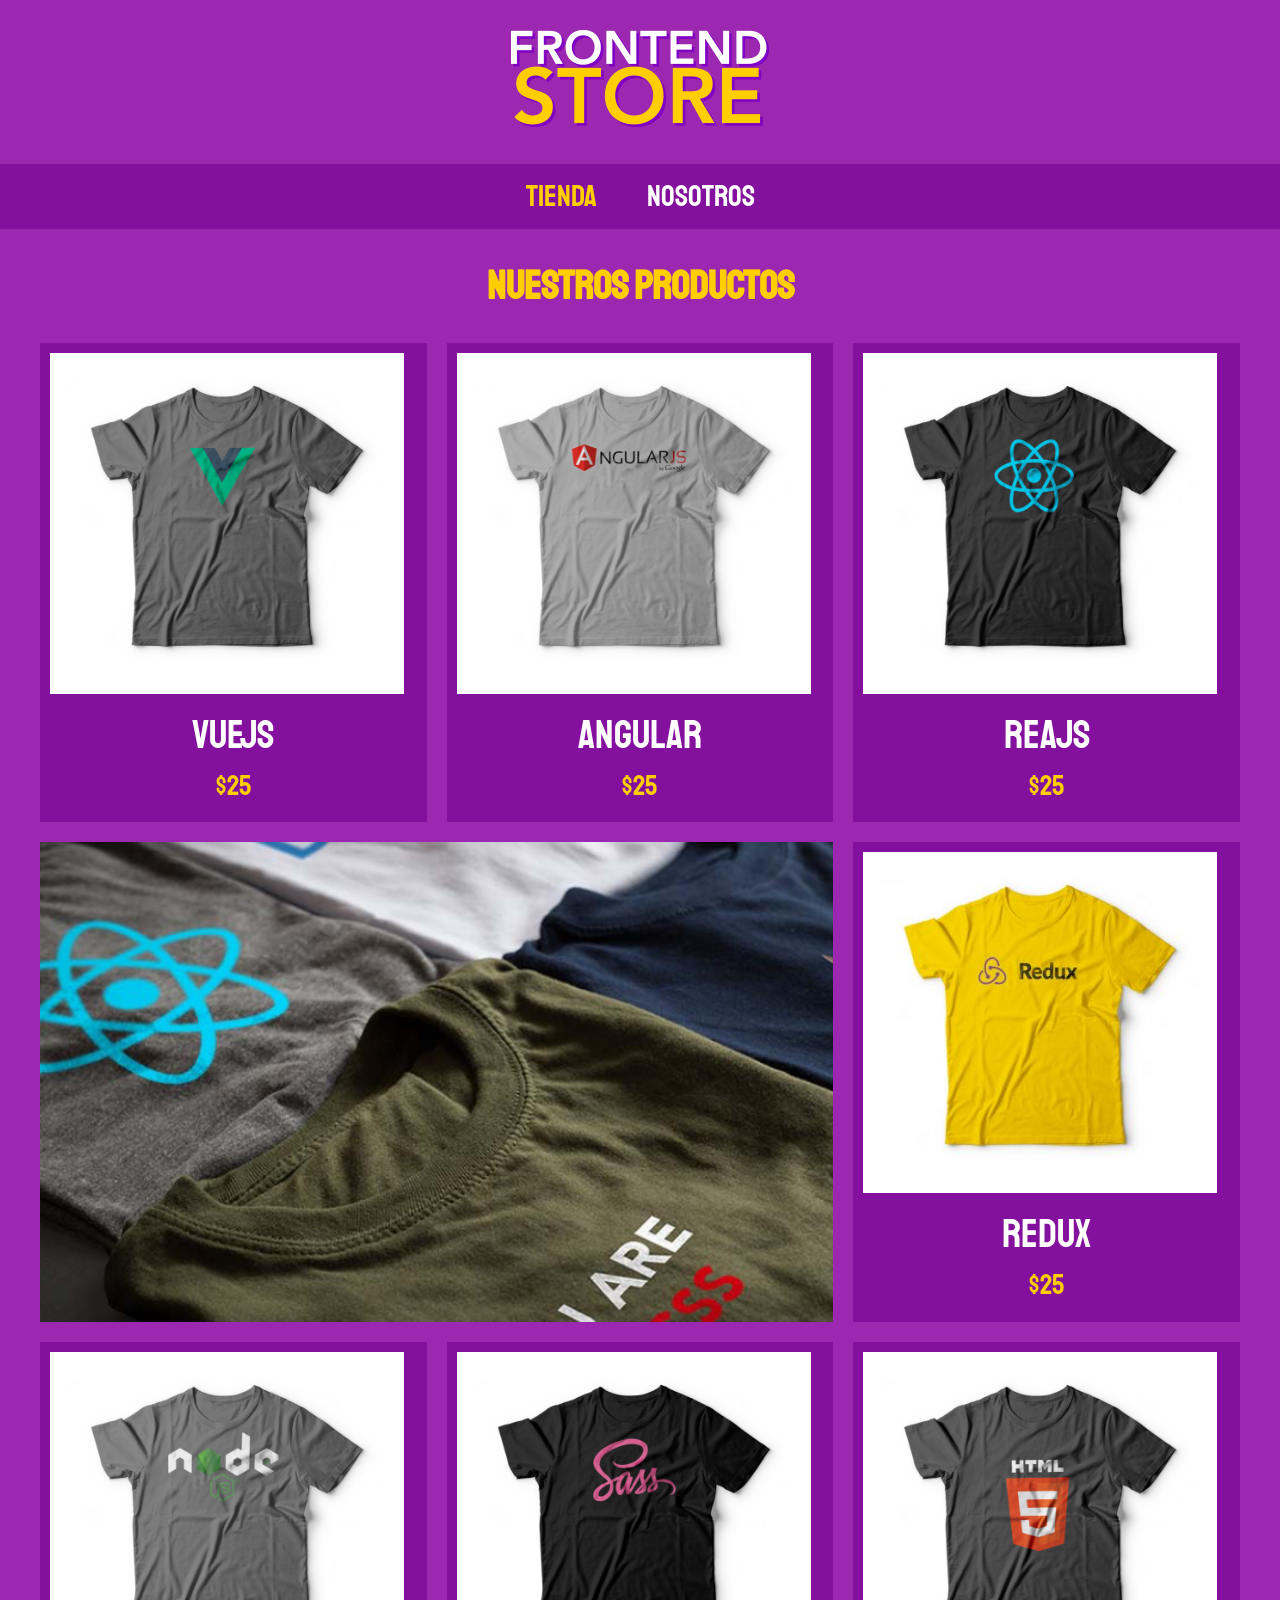
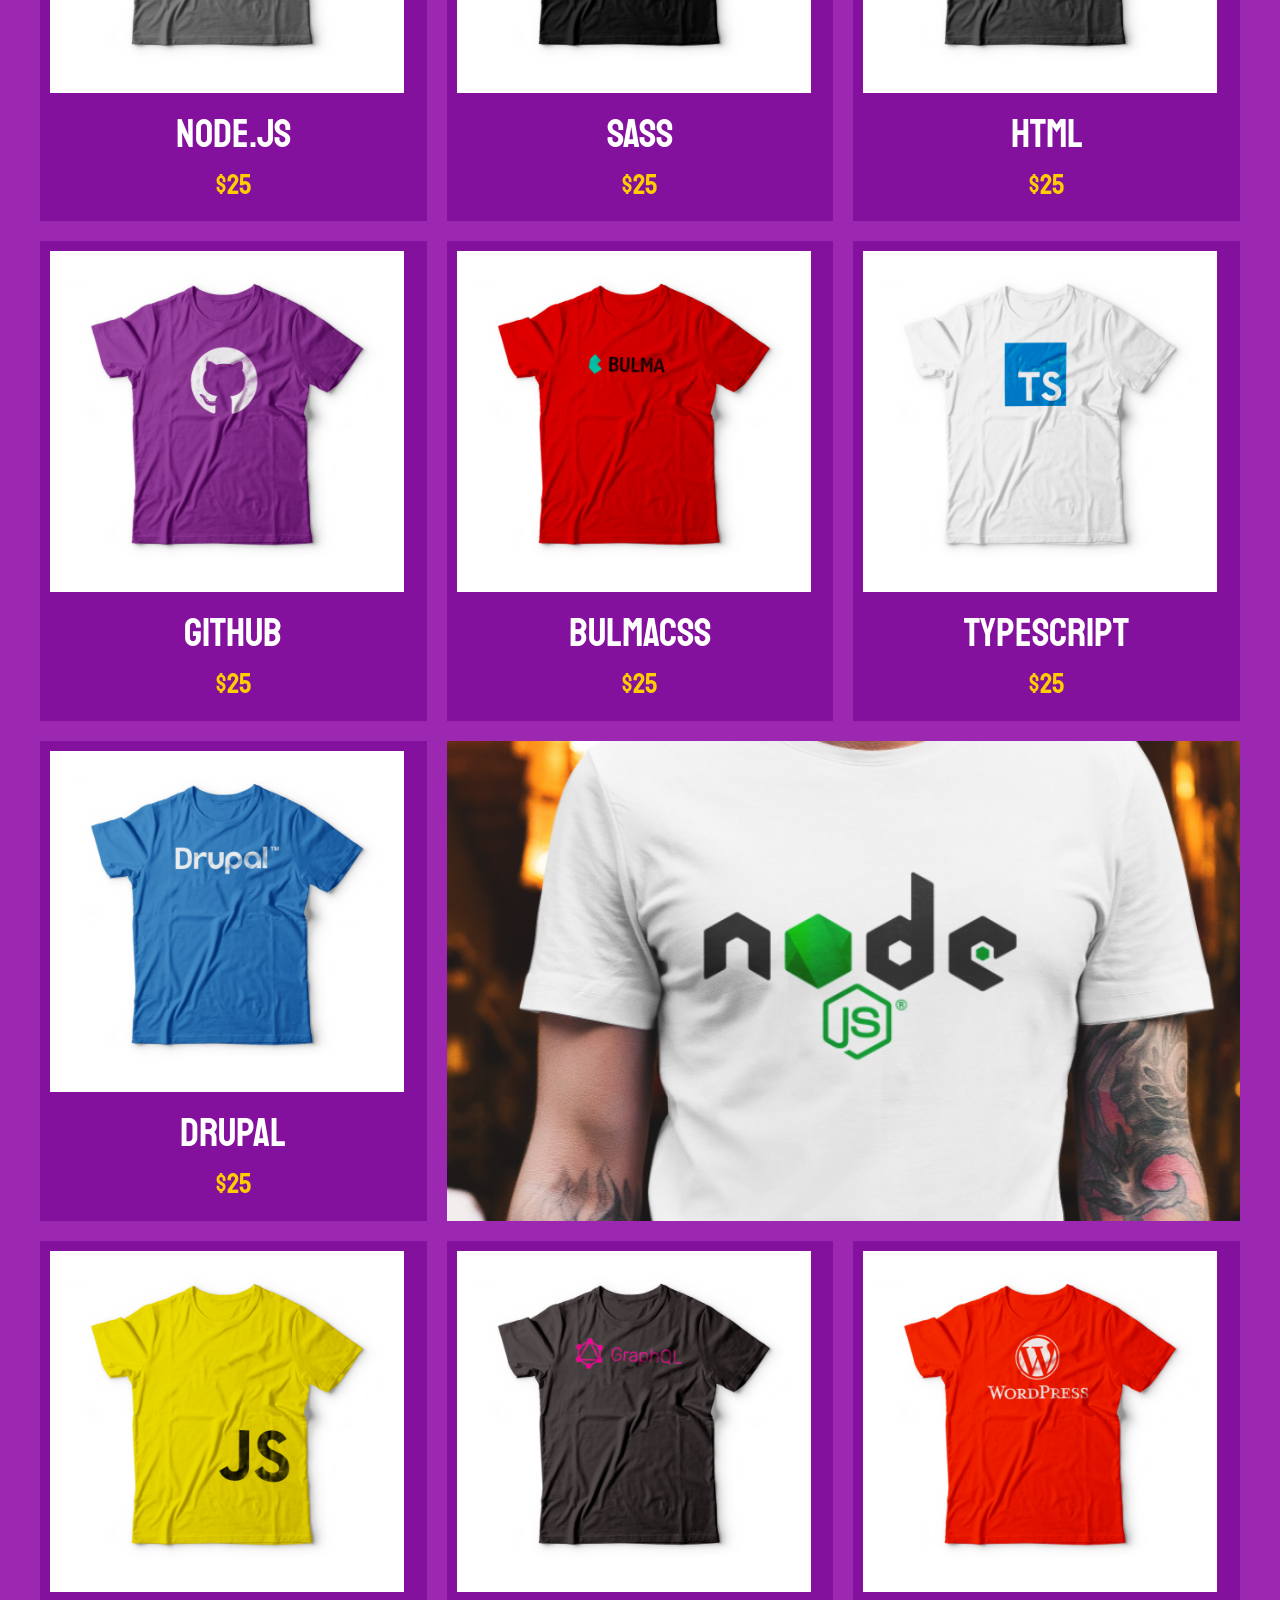
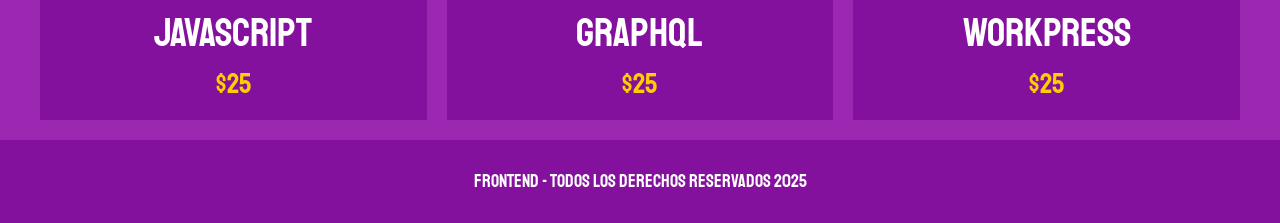
<file: Frontend_Store/Index.html>
<!DOCTYPE html>
<html>
<head>
    <meta charset="utf-8">
    <meta http-equiv="X-UA-Compatible" content="IE=edge">
    <title>FrontEnd Store</title>
    <meta name="description" content="">
    <meta name="viewport" content="width=device-width, initial-scale=1">
    <link rel="stylesheet" href="normalize.css">
    <link rel="preconnect" href="https://fonts.googleapis.com">
    <link rel="preconnect" href="https://fonts.gstatic.com" crossorigin>
    <link href="https://fonts.googleapis.com/css2?family=Staatliches&display=swap" rel="stylesheet">
    <link rel="stylesheet" href="style.css">
</head>
<body>
    <header class="header">
        <a href="Index.html">
           <img class="header_logo" src="img/logo.png" alt="Logotipo"> 
        </a>
    </header>

    <nav class="navegacion">
        <a class="navegacion_enlace navegacion_enlace--activo" href="#">Tienda</a>
        <a class="navegacion_enlace" href="nosotros.html">Nosotros</a>
    </nav>

    <main class="contenedor">
        <h1>Nuestros Productos</h1>

        <div class="grid">
            <div class="producto">
                <a href="producto.html">
                    <img class="producto_image" src="img/1.jpg" alt="imagen_camisa">
                    <div class="producto_informacion">
                        <p class="producto_nombre">VueJS</p>
                        <p class="producto_precio">$25</p>
                    </div>
                </a>
            </div> <!--.producto-->
            <div class="producto">
                <a href="producto.html">
                    <img class="producto_image" src="img/2.jpg" alt="imagen_camisa">
                    <div class="producto_informacion">
                        <p class="producto_nombre">Angular</p>
                        <p class="producto_precio">$25</p>
                    </div>
                </a>
            </div> <!--.producto-->
            <div class="producto">
                <a href="producto.html">
                    <img class="producto_image" src="img/3.jpg" alt="imagen_camisa">
                    <div class="producto_informacion">
                        <p class="producto_nombre">ReaJS</p>
                        <p class="producto_precio">$25</p>
                    </div>
                </a>
            </div> <!--.producto-->
            <div class="producto">
                <a href="producto.html">
                    <img class="producto_image" src="img/4.jpg" alt="imagen_camisa">
                    <div class="producto_informacion">
                        <p class="producto_nombre">Redux</p>
                        <p class="producto_precio">$25</p>
                    </div>
                </a>
            </div> <!--.producto-->
            <div class="producto">
                <a href="producto.html">
                    <img class="producto_image" src="img/5.jpg" alt="imagen_camisa">
                    <div class="producto_informacion">
                        <p class="producto_nombre">Node.js</p>
                        <p class="producto_precio">$25</p>
                    </div>
                </a>
            </div> <!--.producto-->
            <div class="producto">
                <a href="producto.html">
                    <img class="producto_image" src="img/6.jpg" alt="imagen_camisa">
                    <div class="producto_informacion">
                        <p class="producto_nombre">SASS</p>
                        <p class="producto_precio">$25</p>
                    </div>
                </a>
            </div> <!--.producto-->
            <div class="producto">
                <a href="producto.html">
                    <img class="producto_image" src="img/7.jpg" alt="imagen_camisa">
                    <div class="producto_informacion">
                        <p class="producto_nombre">HTML</p>
                        <p class="producto_precio">$25</p>
                    </div>
                </a>
            </div> <!--.producto-->
            <div class="producto">
                <a href="producto.html">
                    <img class="producto_image" src="img/8.jpg" alt="imagen_camisa">
                    <div class="producto_informacion">
                        <p class="producto_nombre">Github</p>
                        <p class="producto_precio">$25</p>
                    </div>
                </a>
            </div> <!--.producto-->
            <div class="producto">
                <a href="producto.html">
                    <img class="producto_image" src="img/9.jpg" alt="imagen_camisa">
                    <div class="producto_informacion">
                        <p class="producto_nombre">BulmaCSS</p>
                        <p class="producto_precio">$25</p>
                    </div>
                </a>
            </div> <!--.producto-->
            <div class="producto">
                <a href="producto.html">
                    <img class="producto_image" src="img/10.jpg" alt="imagen_camisa">
                    <div class="producto_informacion">
                        <p class="producto_nombre">TypeScript</p>
                        <p class="producto_precio">$25</p>
                    </div>
                </a>
            </div> <!--.producto-->
            <div class="producto">
                <a href="producto.html">
                    <img class="producto_image" src="img/11.jpg" alt="imagen_camisa">
                    <div class="producto_informacion">
                        <p class="producto_nombre">Drupal</p>
                        <p class="producto_precio">$25</p>
                    </div>
                </a>
            </div> <!--.producto-->
            <div class="producto">
                <a href="producto.html">
                    <img class="producto_image" src="img/12.jpg" alt="imagen_camisa">
                    <div class="producto_informacion">
                        <p class="producto_nombre">JavaScript</p>
                        <p class="producto_precio">$25</p>
                    </div>
                </a>
            </div> <!--.producto-->
            <div class="producto">
                <a href="producto.html">
                    <img class="producto_image" src="img/13.jpg" alt="imagen_camisa">
                    <div class="producto_informacion">
                        <p class="producto_nombre">GraphQL</p>
                        <p class="producto_precio">$25</p>
                    </div>
                </a>
            </div> <!--.producto-->
            <div class="producto">
                <a href="producto.html">
                    <img class="producto_image" src="img/14.jpg" alt="imagen_camisa">
                    <div class="producto_informacion">
                        <p class="producto_nombre">WorkPress</p>
                        <p class="producto_precio">$25</p>
                    </div>
                </a>
            </div> <!--.producto-->

           <div class="grafico grafico--camisas"></div> 
           <div class="grafico grafico--node"></div>
        </div>
    </main>

    <footer class="footer">
        <p class="footer_texto">FrontEnd - Todos los derechos reservados 2025</p>
    </footer>
</body>
</html>
</file>
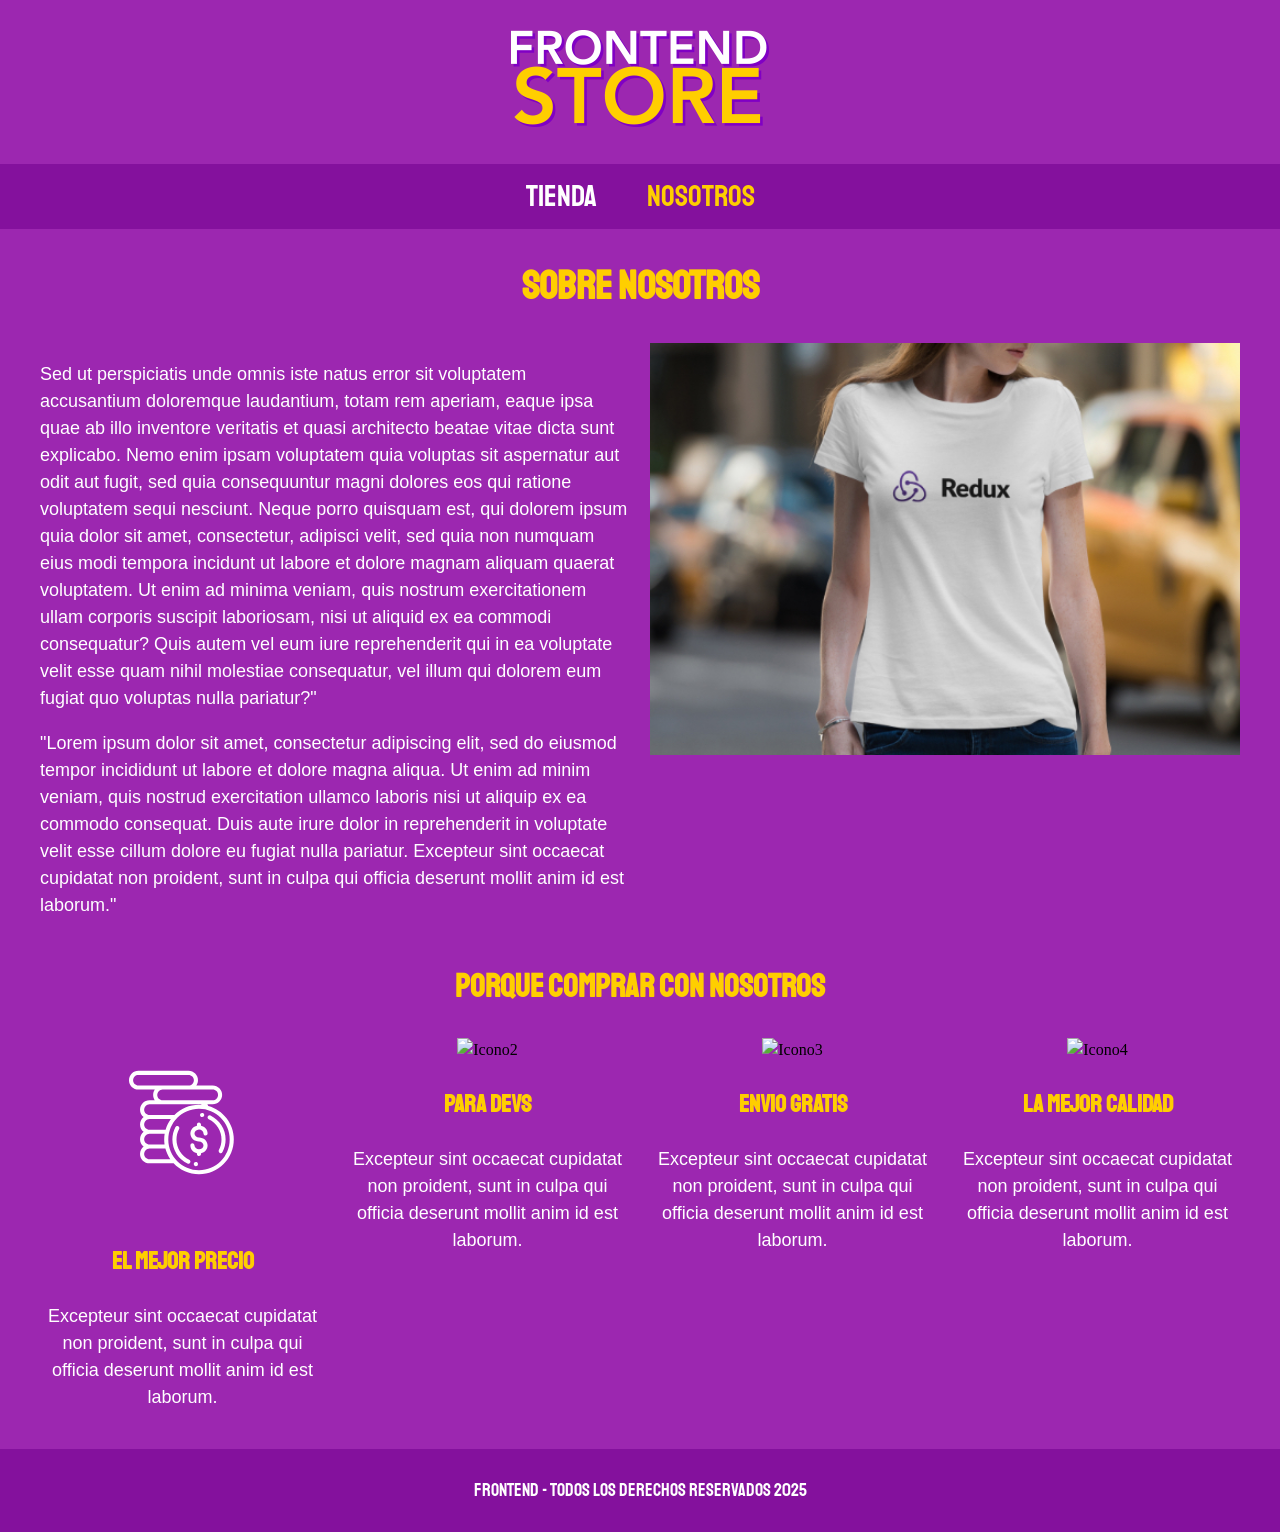
<file: Frontend_Store/nosotros.html>
<!DOCTYPE html>
<html>
<head>
    <meta charset="utf-8">
    <meta http-equiv="X-UA-Compatible" content="IE=edge">
    <title>FrontEnd Store</title>
    <meta name="description" content="">
    <meta name="viewport" content="width=device-width, initial-scale=1">
    <link rel="stylesheet" href="normalize.css">
    <link rel="preconnect" href="https://fonts.googleapis.com">
    <link rel="preconnect" href="https://fonts.gstatic.com" crossorigin>
    <link href="https://fonts.googleapis.com/css2?family=Staatliches&display=swap" rel="stylesheet">
    <link rel="stylesheet" href="style.css">
</head>
<body>
    <header class="header">
        <a href="Index.html">
           <img class="header_logo" src="img/logo.png" alt="Logotipo"> 
        </a>
    </header>

    <nav class="navegacion">
        <a class="navegacion_enlace" href="Index.html">Tienda</a>
        <a class="navegacion_enlace navegacion_enlace--activo" href="#">Nosotros</a>
    </nav>

    <main class="contenedor">
        <h1>Sobre Nosotros</h1>
            <div class="nosotros_seccion">
                <div class="nosotros_texto"> 
                    <p>Sed ut perspiciatis unde omnis iste natus error sit voluptatem accusantium doloremque laudantium, totam rem aperiam, eaque ipsa quae ab illo inventore veritatis et quasi architecto beatae vitae dicta sunt explicabo. Nemo enim ipsam voluptatem quia voluptas sit aspernatur aut odit aut fugit, sed quia consequuntur magni dolores eos qui ratione voluptatem sequi nesciunt. Neque porro quisquam est, qui dolorem ipsum quia dolor sit amet, consectetur, adipisci velit, sed quia non numquam eius modi tempora incidunt ut labore et dolore magnam aliquam quaerat voluptatem. Ut enim ad minima veniam, quis nostrum exercitationem ullam corporis suscipit laboriosam, nisi ut aliquid ex ea commodi consequatur? Quis autem vel eum iure reprehenderit qui in ea voluptate velit esse quam nihil molestiae consequatur, vel illum qui dolorem eum fugiat quo voluptas nulla pariatur?"</p>
                    <p>"Lorem ipsum dolor sit amet, consectetur adipiscing elit, sed do eiusmod tempor incididunt ut labore et dolore magna aliqua. Ut enim ad minim veniam, quis nostrud exercitation ullamco laboris nisi ut aliquip ex ea commodo consequat. Duis aute irure dolor in reprehenderit in voluptate velit esse cillum dolore eu fugiat nulla pariatur. Excepteur sint occaecat cupidatat non proident, sunt in culpa qui officia deserunt mollit anim id est laborum."</p>
                </div>
                <img class="nosotros_imagen" src="/Frontend_Store/img/nosotros.jpg" alt="Nosotros.jpg">
            </div>
    </main>

    <section class="contenedor comprar">
        <h2 class="comprar_titulo">porque comprar con nosotros</h2>
        <div class="bloques">
            <div class="bloque">
                <img class="bloque_imagen" src="img/icono_1.png" alt="Icono1">
                <h3 class="bloque_titulo">El Mejor Precio</h3>
                <p>Excepteur sint occaecat cupidatat non proident, sunt in culpa qui officia deserunt mollit anim id est laborum.</p>
            </div> <!--.bloque-->
            <div class="bloque">
                <img class="bloque_imagen" _2.png" alt="Icono2">
                <h3 class="bloque_titulo">Para Devs</h3>
                <p>Excepteur sint occaecat cupidatat non proident, sunt in culpa qui officia deserunt mollit anim id est laborum.</p>
            </div> <!--.bloque-->
            <div class="bloque">
                <img class="bloque_imagen" _3.png" alt="Icono3">
                <h3 class="bloque_titulo">Envio Gratis</h3>
                <p>Excepteur sint occaecat cupidatat non proident, sunt in culpa qui officia deserunt mollit anim id est laborum.</p>
            </div> <!--.bloque-->
            <div class="bloque">
                <img class="bloque_imagen" _4.png" alt="Icono4">
                <h3 class="bloque_titulo">La Mejor Calidad</h3>
                <p>Excepteur sint occaecat cupidatat non proident, sunt in culpa qui officia deserunt mollit anim id est laborum.</p>
            </div> <!--.bloque-->
        </div>
    </section>

    <footer class="footer">
        <p class="footer_texto">FrontEnd - Todos los derechos reservados 2025</p>
    </footer>
</body>
</html>
</file>
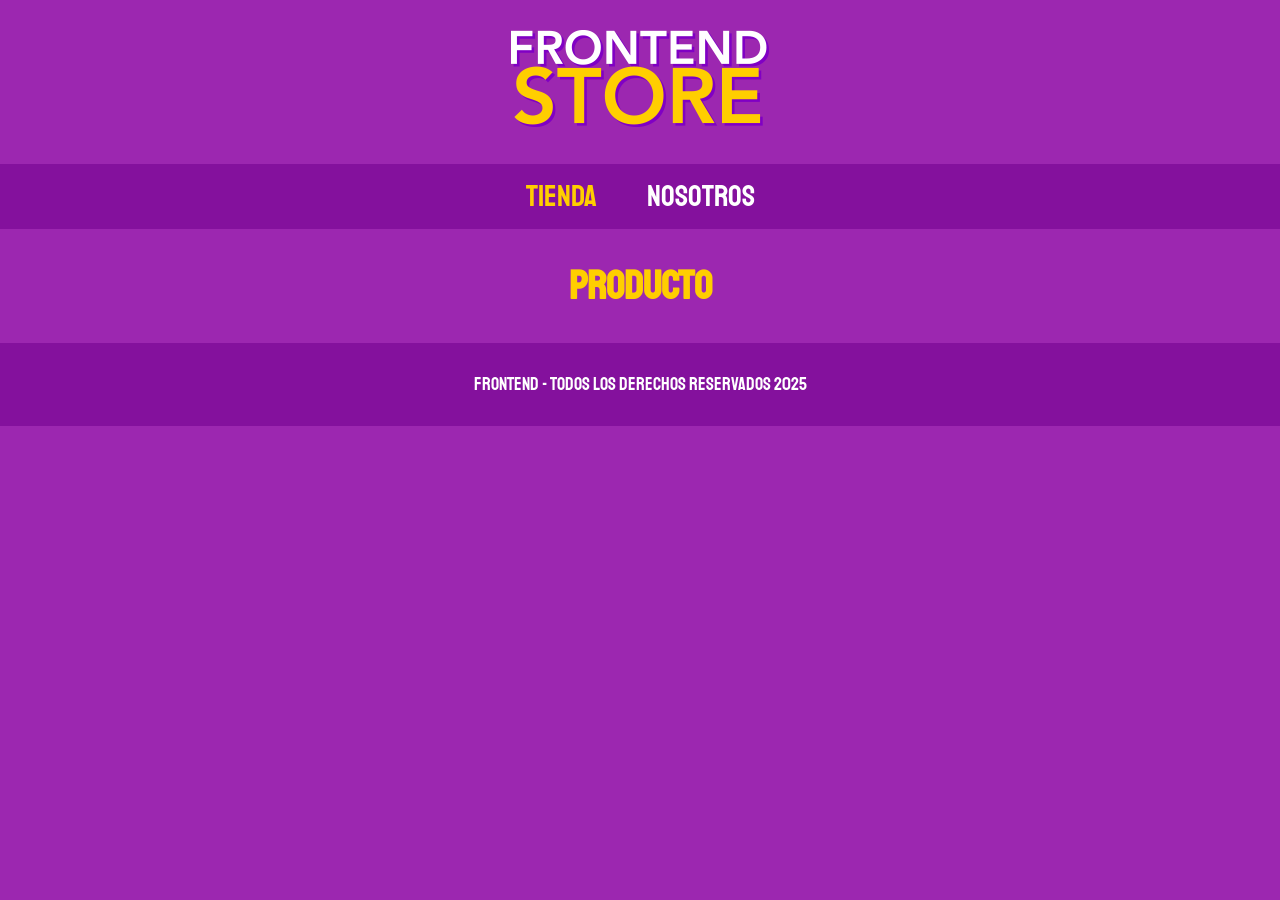
<file: Frontend_Store/producto.html>
<!DOCTYPE html>
<html>
<head>
    <meta charset="utf-8">
    <meta http-equiv="X-UA-Compatible" content="IE=edge">
    <title>FrontEnd Store</title>
    <meta name="description" content="">
    <meta name="viewport" content="width=device-width, initial-scale=1">
    <link rel="stylesheet" href="normalize.css">
    <link rel="preconnect" href="https://fonts.googleapis.com">
    <link rel="preconnect" href="https://fonts.gstatic.com" crossorigin>
    <link href="https://fonts.googleapis.com/css2?family=Staatliches&display=swap" rel="stylesheet">
    <link rel="stylesheet" href="style.css">
</head>
<body>
    <header class="header">
        <a href="Index.html">
           <img class="header_logo" src="img/logo.png" alt="Logotipo"> 
        </a>
    </header>

    <nav class="navegacion">
        <a class="navegacion_enlace navegacion_enlace--activo" href="Index.html">Tienda</a>
        <a class="navegacion_enlace" href="nosotros.html">Nosotros</a>
    </nav>

    <main class="contenedor">
        <h1>Producto</h1>
    </main>

    <footer class="footer">
        <p class="footer_texto">FrontEnd - Todos los derechos reservados 2025</p>
    </footer>
</body>
</html>
</file>
<file: Frontend_Store/style.css>
:root {
    --primario: #9C27B0;
    --primarioOscuro: #84119D;
    --secundario: #FFCE00;
    --secundarioOscuro: rgb(233,287,2);
    --blanco: #FFF;
    --negro: #000;

    --fuentePrincipal: 'Staatliches', cursive;
}

html {
    box-sizing: border-box;
    font-size: 62.5%;
}
*, *:before, *a:after {
    box-sizing: inherit;
}

/**Globales**/
body {
    background-color: var(--primario);
    font-size: 1.6rem;
    line-height: 1.5;
}
p {
    font-size: 1.8rem;
    font-family: Arial, Helvetica, sans-serif;
    color: var(--blanco);
}
a {
    text-decoration: none;
}
img {
    max-width: 100%;
}
.contenedor {
    max-width: 120rem;
    margin: 0 auto;
}
h1, h2, h3 {
    text-align: center;
    color: var(--secundario);
    font-family: var(--fuentePrincipal);
}
h1 {
    font-size: 4rem;
}
h2 {
    font-size: 3.2rem;
}
h3 {
    font-size: 2.4rem;
}

/**header**/
.header {
    display: flex;
    justify-content: center;
}
.header_logo {
    margin: 3rem 0;
}
/** Footer **/
.footer {
    background-color: var(--primarioOscuro);
    padding: 1rem 0;
    margin-top: 2rem;
}
.footer_texto {
    text-align: center;
    font-family: var(--fuentePrincipal);
}
/**Navegacion**/
.navegacion {
    background-color: var(--primarioOscuro);
    padding: 1rem 0;
    display: flex;
    justify-content: center;
    gap: 5rem; /**Separacion forma nueva: 
    .navegacion_enlace: last-of-type
    margin-right: 0 **/
}
.navegacion_enlace {
    font-family: var(--fuentePrincipal);
    color: var(--blanco);
    font-size: 3rem;
}
.navegacion_enlace--activo,
.navegacion_enlace:hover {
    color: var(--secundario);
}
/**Grid**/
.grid {
    display: grid;
    grid-template-columns: repeat(2, 1fr);
    gap: 2rem;
}
@media (min-width: 768px) {
    .grid {
        grid-template-columns: repeat(3, 1fr);
    }
}

/** Productos **/
.producto {
    background-color: var(--primarioOscuro);
    padding: 1rem;
}
.producto_imagen {
    width: 100%;
}
.producto_informacion {

}
.producto_nombre {
    font-size: 4rem;
}
.producto_precio {
    font-size: 2.8rem;
    color: var(--secundario);
}
.producto_nombre,
.producto_precio {
    font-family: var(--fuentePrincipal);
    margin: 1rem 0;
    text-align: center;
    line-height: 1.2;
}
/** Graficos **/
.grafico {
    min-height: 30rem;
    background-repeat: no-repeat;
    background-size: cover;
    grid-column: 1 / 3;
}
.grafico--camisas {
    grid-row: 2 / 3;
    grid-column: 1 / 3;
    background-image: url(../Frontend_Store/img/grafico1.jpg);
}
.grafico--node {
    background-image: url(../Frontend_Store/img/grafico2.jpg);
    grid-column: 1 / 3;
    grid-row: 8 / 9;
}
@media (min-width: 768px) {
    .grafico--node {
        grid-row: 5 / 6;
        grid-column: 2 / 4;
    }
}
/** Nosotros **/
.contenedor {

}
.nosotros {

}
.nosotros_seccion {
    display: grid;
    grid-template-rows: repeat(2, auto);
}
@media (min-width: 768px) {
    .nosotros_seccion {  
        grid-template-columns: repeat(2, 1fr);
        column-gap: 2rem;
    }
}
.nosotros_imagen {
    width: 100%;
    grid-row: 1 / 2;
}
@media (min-width: 768px) {
    .nosotros_imagen {
        grid-column: 2 / 3;
    }
}
/** Bloques **/
.bloques {
    display: grid;
    grid-template-columns: repeat(2, 1fr);
    gap: 2rem;
}
@media (min-width: 768px) {
    .bloques {
        grid-template-columns: repeat(4, 1fr);
    }
}
.bloque {
    text-align: center;
}
.bloque_image {
    width: 100%
}
.bloque_tituto {
    margin: 0;
}
</file>
